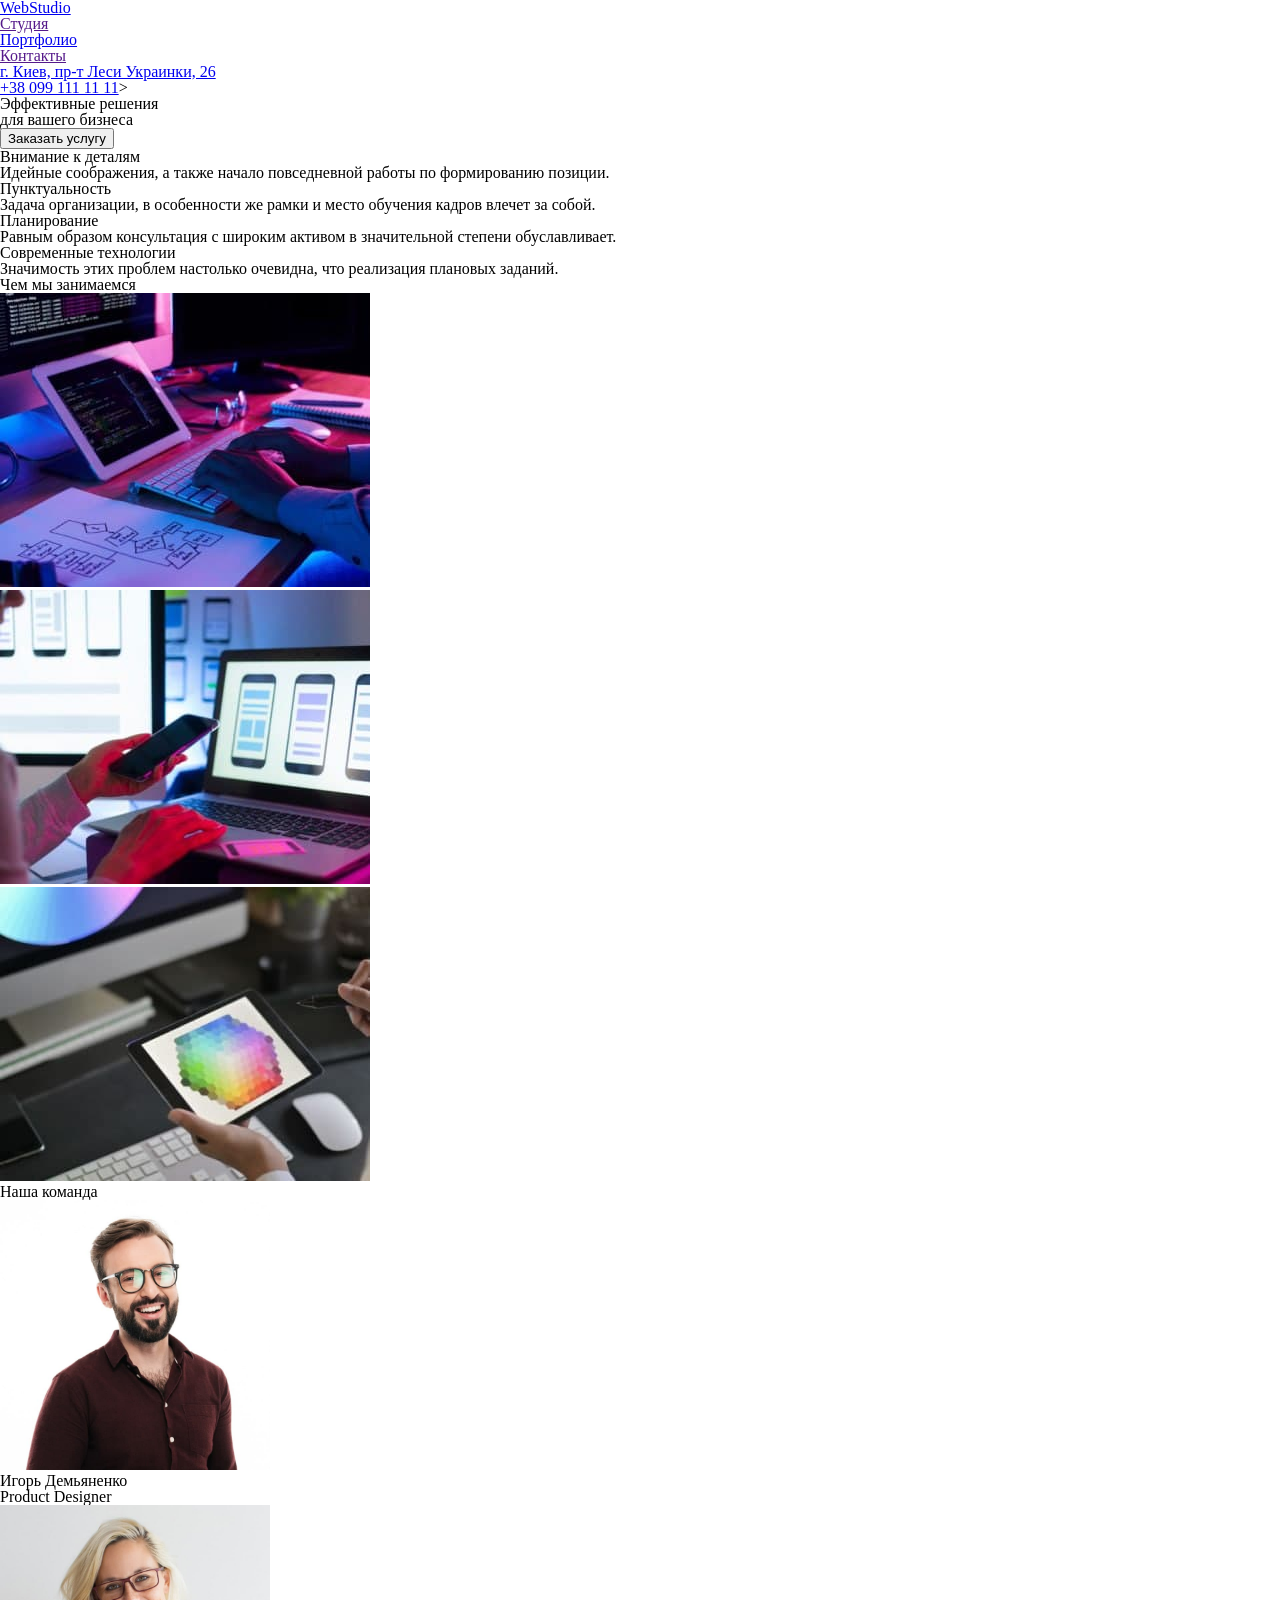
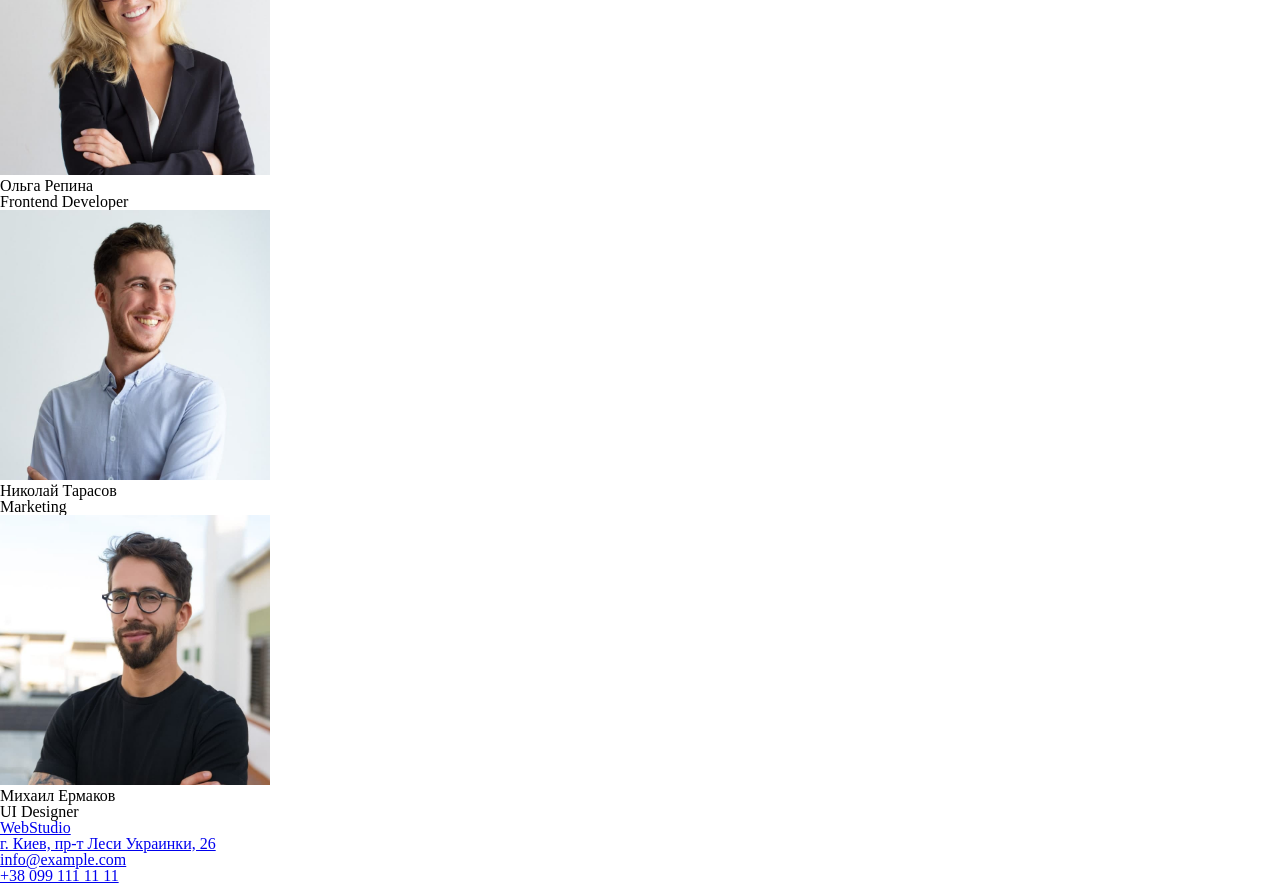
<file: index.html>
<!DOCTYPE html>
<html lang="ru">
<head>
    <link rel="stylesheet" href="./css/style.css">
    <link rel="stylesheet" href="./css/reset.css">
    <meta charset="UTF-8">
    <meta http-equiv="X-UA-Compatible" content="IE=edge">
    <meta name="viewport" content="width=device-width, initial-scale=1.0">
    <title>Document</title>
</head>
<body>
    <header class="header">
<nav class="navigation">
    <a href="/">WebStudio</a>
    <ul>
        <li> <a href="">Студия</a></li>
        <li> <a href="./partfilio.html">Портфолио</a></li>
        <li> <a href="">Контакты</a></li>
    </ul>
</nav>
<ul>
    <li> <a target="_blank" href="https://www.google.com/maps/place/%D0%B1%D1%83%D0%BB%D1%8C%D0%B2%D0%B0%D1%80+%D0%9B%D0%B5%D1%81%D1%96+%D0%A3%D0%BA%D1%80%D0%B0%D1%97%D0%BD%D0%BA%D0%B8,+26,+%D0%9A%D0%B8%D1%97%D0%B2,+02000/@50.4265841,30.5361971,466m/data=!3m2!1e3!4b1!4m13!1m7!3m6!1s0x40d4cf0e033ecbe9:0x57a4dffefec77da0!2z0LHRg9C70YzQstCw0YAg0JvQtdGB0ZYg0KPQutGA0LDRl9C90LrQuCwgMjYsINCa0LjRl9CyLCAwMjAwMA!3b1!8m2!3d50.4265807!4d30.5383858!3m4!1s0x40d4cf0e033ecbe9:0x57a4dffefec77da0!8m2!3d50.4265807!4d30.5383858">г. Киев, пр-т Леси Украинки, 26</a> </li>
    <li> <a href="tel:+38 099 111 11 11">+38 099 111 11 11</a>></li>
</ul>
    </header>
    
<main>
            
    <section>
        <h1>Эффективные решения <br> для вашего бизнеса</h1>
        <button type="button">Заказать услугу</button> 
    </section>
        
        <section>
            <h2></h2>
    <ul>
        <li>
            <h3>Внимание к деталям</h3>
            <p>Идейные соображения, а также начало повседневной работы по формированию позиции.</p>
        </li>
        <li>
            <h3>Пунктуальность</h3>
            <p>Задача организации, в особенности же рамки и место обучения кадров влечет за собой.</p>
        </li>
        <li>
            <h3>Планирование</h3>
            <p>Равным образом консультация с широким активом в значительной степени обуславливает.</p>
        </li>
        <li>
            <h3>Современные технологии</h3>
            <p>Значимость этих проблем настолько очевидна, что реализация плановых заданий.</p>
        </li>
    </ul>
        </section>
    <section>
        <h3>Чем мы занимаемся</h3>
        <ul>
            <li><img src="./images/box_1.jpg" alt="разработка алгаритмов" width="370"></li>
            <li><img src="./images/box_2.jpg" alt="тестирование мобильных приложений" width="370"></li>
            <li><img src="./images/box_3.jpg" alt="оформление" width="370"></li>
        </ul>

    </section>
    <section>
        <h2>Наша команда</h2>
        <ul>
            <li>
                <img src="./images/игорь_демьяненко.jpg" width="270" height="270" alt=" ИД">
                <h3>Игорь Демьяненко</h3>
                <p>Product Designer</p>
            </li>
            <li>
                <img src="./images/ольга_репина.jpg" width="270" height="270"  alt="ОР">
                <h3>Ольга Репина</h3>
                <p>Frontend Developer</p>
            </li>
            <li>
                <img src="./images/николай_тарасов.jpg" width="270" height="270"  alt="НТ">
                <h3>Николай Тарасов</h3>
                <p>Marketing</p>
            </li>
            <li>
                <img src="./images/михаил_ермаков.jpg" width="270" height="270"  alt="МЕ">
                <h3>Михаил Ермаков</h3>
                <p>UI Designer</p>
            </li>
        </ul>
    </section>
</main>
<footer>
    <a href="/">WebStudio</a>
        <address>
            <ul>
              <li>  <a target="_blank" href="https://www.google.com/maps/place/%D0%B1%D1%83%D0%BB%D1%8C%D0%B2%D0%B0%D1%80+%D0%9B%D0%B5%D1%81%D1%96+%D0%A3%D0%BA%D1%80%D0%B0%D1%97%D0%BD%D0%BA%D0%B8,+26,+%D0%9A%D0%B8%D1%97%D0%B2,+02000/@50.4265841,30.5361971,466m/data=!3m2!1e3!4b1!4m13!1m7!3m6!1s0x40d4cf0e033ecbe9:0x57a4dffefec77da0!2z0LHRg9C70YzQstCw0YAg0JvQtdGB0ZYg0KPQutGA0LDRl9C90LrQuCwgMjYsINCa0LjRl9CyLCAwMjAwMA!3b1!8m2!3d50.4265807!4d30.5383858!3m4!1s0x40d4cf0e033ecbe9:0x57a4dffefec77da0!8m2!3d50.4265807!4d30.5383858">г. Киев, пр-т Леси Украинки, 26</a> </li>
              <li></li>  <a href="mail:info@example.com">info@example.com</a></li>
              <li> <a href="tel:+38 099 111 11 11">+38 099 111 11 11</a></li>
            </ul>
        </address>
</footer>
</body>
</html>
</file>
<file: css/style.css>
.navigation
.header{
display: flex;
flex-direction: row;
margin: 0 auto;
}
</file>
